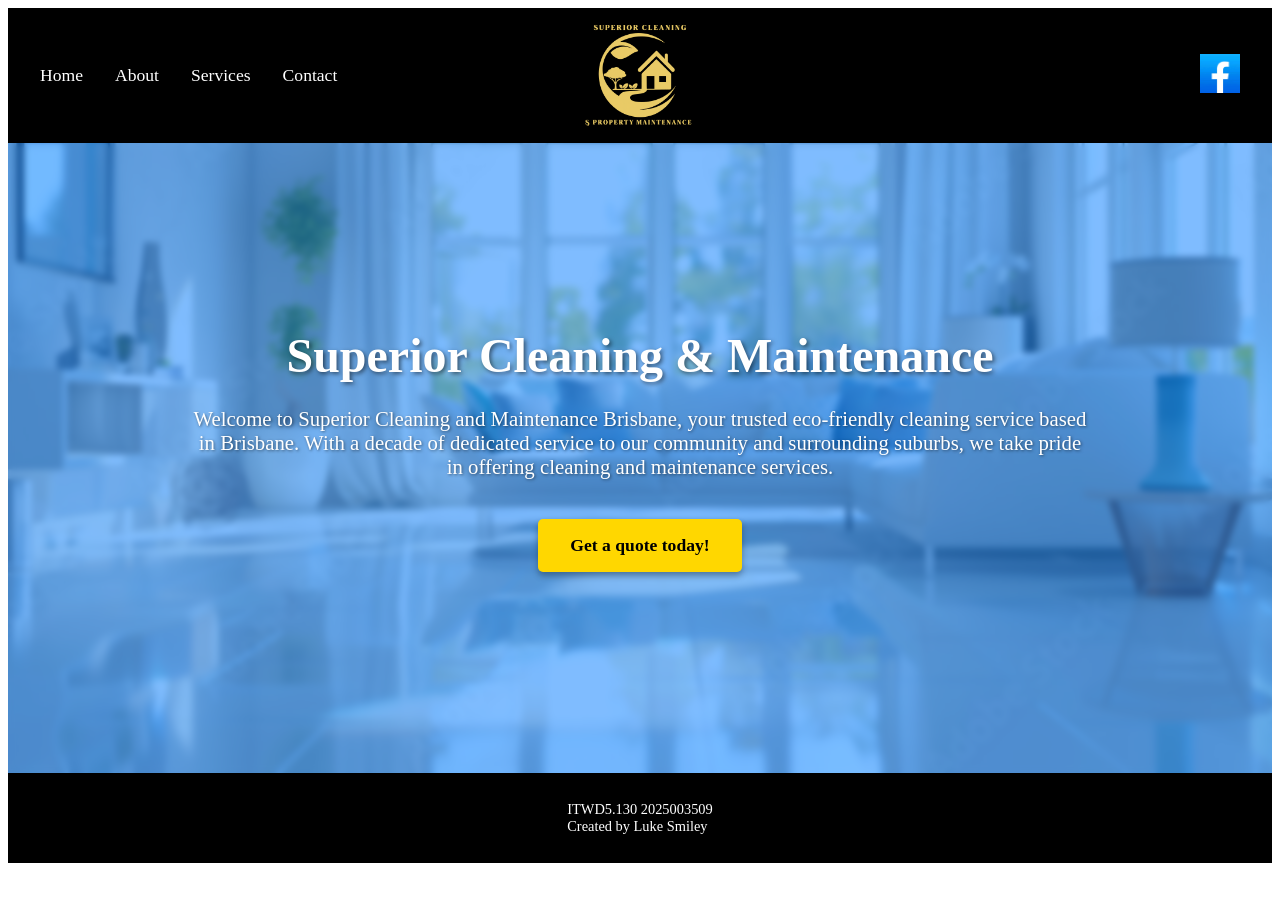
<file: index.html>
<!DOCTYPE html>
<html lang="en">
    <head>
        <meta charset="UTF-8"/>
        <meta name="viewport" content="width=device-width, initial-scale=1.0"/>
        <title>Superior Cleaning and Maintenance</title>
        <link rel="stylesheet" href="TestSUP.css"/>
    </head>

    <body class="Home">
        <header>
            <!--Menu-->
            <div class="MenuIcon" onclick="openSidebar()">&#9776;</div>
            <!--Navigation Bar-->
            <div class="LeftNav">
                <nav>
                    <ul>
                        <li><a href="HomeSUP.html">Home</a></li>
                        <li><a href="AboutSUP.html">About</a></li>
                        <li class="dropdown">
                            <a class="dropButton">Services</a>
                            <div class="dropContent">
                                <a href="CleanSUP.html">Cleaning</a>
                                <a href="MaintainSUP.html">Maintenance</a>
                            </div>
                        </li>
                        <li class="dropdown">
                            <a class="dropButton">Contact</a>
                            <div class="dropContent">
                                <a href="ContactSUP.html">Contact Form</a>
                                <a href="MapSUP.html">Location</a>
                            </div>
                        </li>
                    </ul>    
                </nav>
            </div>

            <div class="CenterNav">
                <div class="Logo">
                    <img src="SUPLOG.png" alt="Superior Cleaning Logo">
                </div>
            </div>

            <div class="RightNav">
                <div class="Icon">
                    <a href="https://www.facebook.com/profile.php?id=100063613988276">
                        <img src="Logo_de_Facebook.png" alt="Facebook link"/>
                    </a>
                </div>
            </div>
        </header>
        <!--Slide Menu-->
        <div id="mySidebar" class="sidebar">
            <ul>
                <li><a href="javascript:void(0)" onclick="closeSidebar()">✖ Close</a></li>
                <li><a href="HomeSUP.html">Home</a></li>
                <li><a href="AboutSUP.html">About</a></li>
                <li><a href="CleanSUP.html">Cleaning</a></li>
                <li><a href="MaintainSUP.html">Maintenance</a></li>
                <li><a href="ContactSUP.html">Contact Form</a></li>
                <li><a href="MapSUP.html">Location</a></li>
            </ul>
        </div>
        <!--Home Content-->
        <main class="HomeHead">
            <div class="HeadContent">
                <h1>Superior Cleaning & Maintenance</h1>
                <p>Welcome to Superior Cleaning and Maintenance Brisbane, your trusted eco-friendly cleaning service based in Brisbane. With a decade of dedicated service to our community and surrounding suburbs, we take pride in offering cleaning and maintenance services.</p>
                <a href="ContactSUP.html" class="QuoteButton">Get a quote today!</a>
            </div>
        </main>

        <footer>
            <p>ITWD5.130 2025003509<br>Created by Luke Smiley</p>
        </footer>

        <script src="TestSUP.js"></script>

    </body>
</html>
</file>
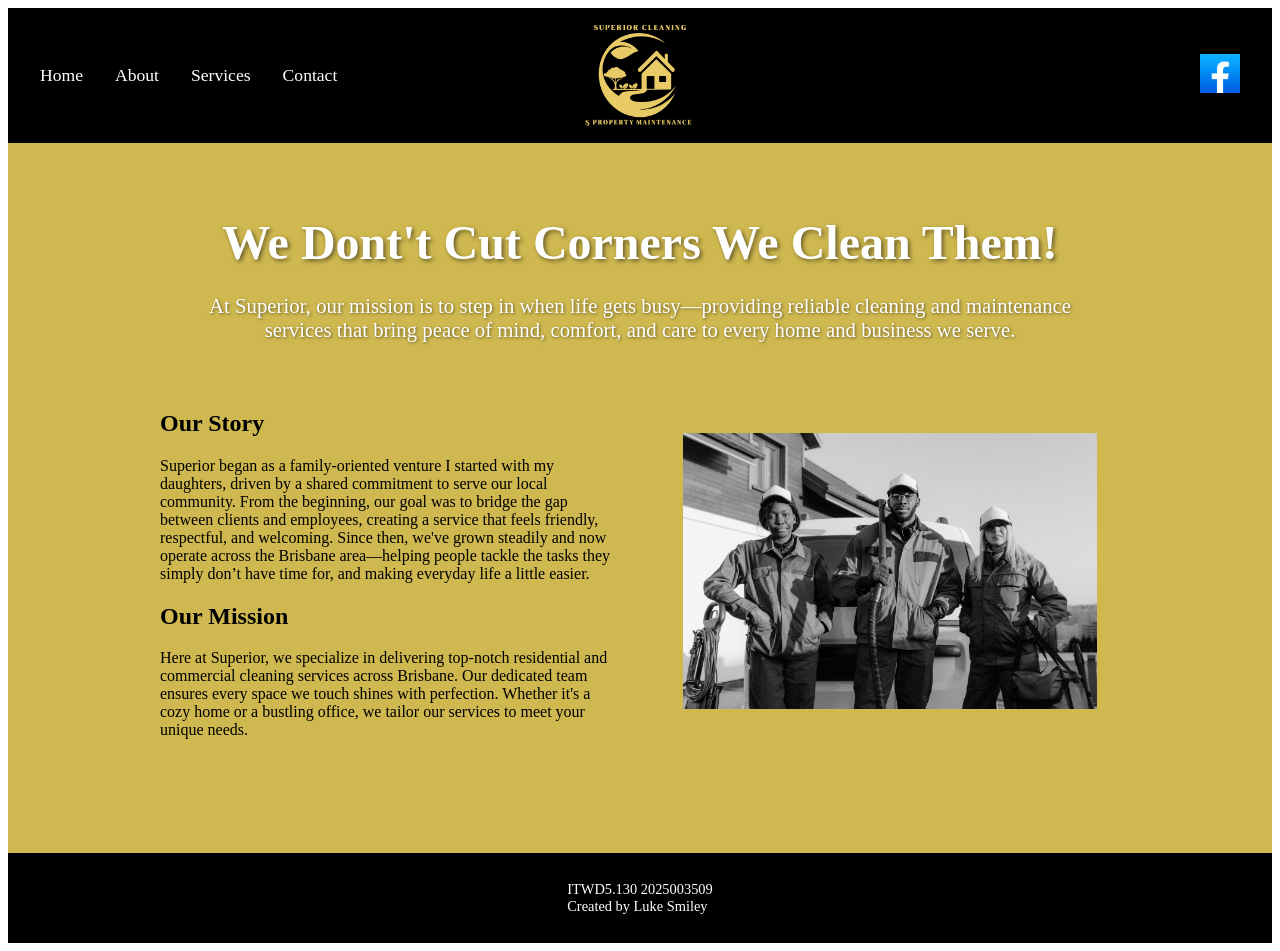
<file: AboutSUP.html>
<!DOCTYPE html>
<html lang="en">
    <head>
        <meta charset="UTF-8"/>
        <meta name="viewport" content="width=device-width, initial-scale=1.0"/>
        <title>Superior Cleaning and Maintenance</title>
        <link rel="stylesheet" href="TestSUP.css"/>
    </head>

    <body class="About">
        <header>
            <!--Menu-->
            <div class="MenuIcon" onclick="openSidebar()">&#9776;</div>
            <!--Navigation Bar-->
            <div class="LeftNav">
                <nav>
                    <ul>
                        <li><a href="HomeSUP.html">Home</a></li>
                        <li><a href="AboutSUP.html">About</a></li>
                        <li class="dropdown">
                            <a class="dropButton">Services</a>
                            <div class="dropContent">
                                <a href="CleanSUP.html">Cleaning</a>
                                <a href="MaintainSUP.html">Maintenance</a>
                            </div>
                        </li>
                        <li class="dropdown">
                            <a class="dropButton">Contact</a>
                            <div class="dropContent">
                                <a href="ContactSUP.html">Contact Form</a>
                                <a href="MapSUP.html">Location</a>
                            </div>
                        </li>
                    </ul>    
                </nav>
            </div>

            <div class="CenterNav">
                <div class="Logo">
                    <img src="SUPLOG.png" alt="Superior Cleaning Logo">
                </div>
            </div>

            <div class="RightNav">
                <div class="Icon">
                    <a href="https://www.facebook.com/profile.php?id=100063613988276">
                        <img src="Logo_de_Facebook.png" alt="Facebook link"/>
                    </a>
                </div>
            </div>
        </header>
        <!--Slide Menu-->
        <div id="mySidebar" class="sidebar">
            <ul>
                <li><a href="javascript:void(0)" onclick="closeSidebar()">✖ Close</a></li>
                <li><a href="HomeSUP.html">Home</a></li>
                <li><a href="AboutSUP.html">About</a></li>
                <li><a href="CleanSUP.html">Cleaning</a></li>
                <li><a href="MaintainSUP.html">Maintenance</a></li>
                <li><a href="ContactSUP.html">Contact Form</a></li>
                <li><a href="MapSUP.html">Location</a></li>
            </ul>
        </div>

    <main>
        <!--About Content-->
        <section class="HeadContent">
            <h1>We Dont't Cut Corners We Clean Them!</h1>
            <p>At Superior, our mission is to step in when life gets busy—providing reliable cleaning and maintenance services that bring peace of mind, comfort, and care to every home and business we serve.</p>
        </section>
      
        <div class="AboutContent">
            <div class="AboutStatement">
                <h2>Our Story</h2>
                <p>Superior began as a family-oriented venture I started with my daughters, driven by a shared commitment to serve our local community. From the beginning, our goal was to bridge the gap between clients and employees, creating a service that feels friendly, respectful, and welcoming. Since then, we've grown steadily and now operate across the Brisbane area—helping people tackle the tasks they simply don’t have time for, and making everyday life a little easier.</p>
                <h2>Our Mission</h2>
                <p>Here at Superior, we specialize in delivering top-notch residential and commercial cleaning services across Brisbane. Our dedicated team ensures every space we touch shines with perfection. Whether it's a cozy home or a bustling office, we tailor our services to meet your unique needs.  </p>
            </div>
        
            <div class="AboutImage">
                 <img src="SUPAboutIMG.jpg" alt="Business graphic"/>
            </div>
        </div>
    </main>

    <footer>
        <p>ITWD5.130 2025003509<br>Created by Luke Smiley</p>
    </footer>

    <script src="TestSUP.js"></script>

    </body>
</html>
</file>
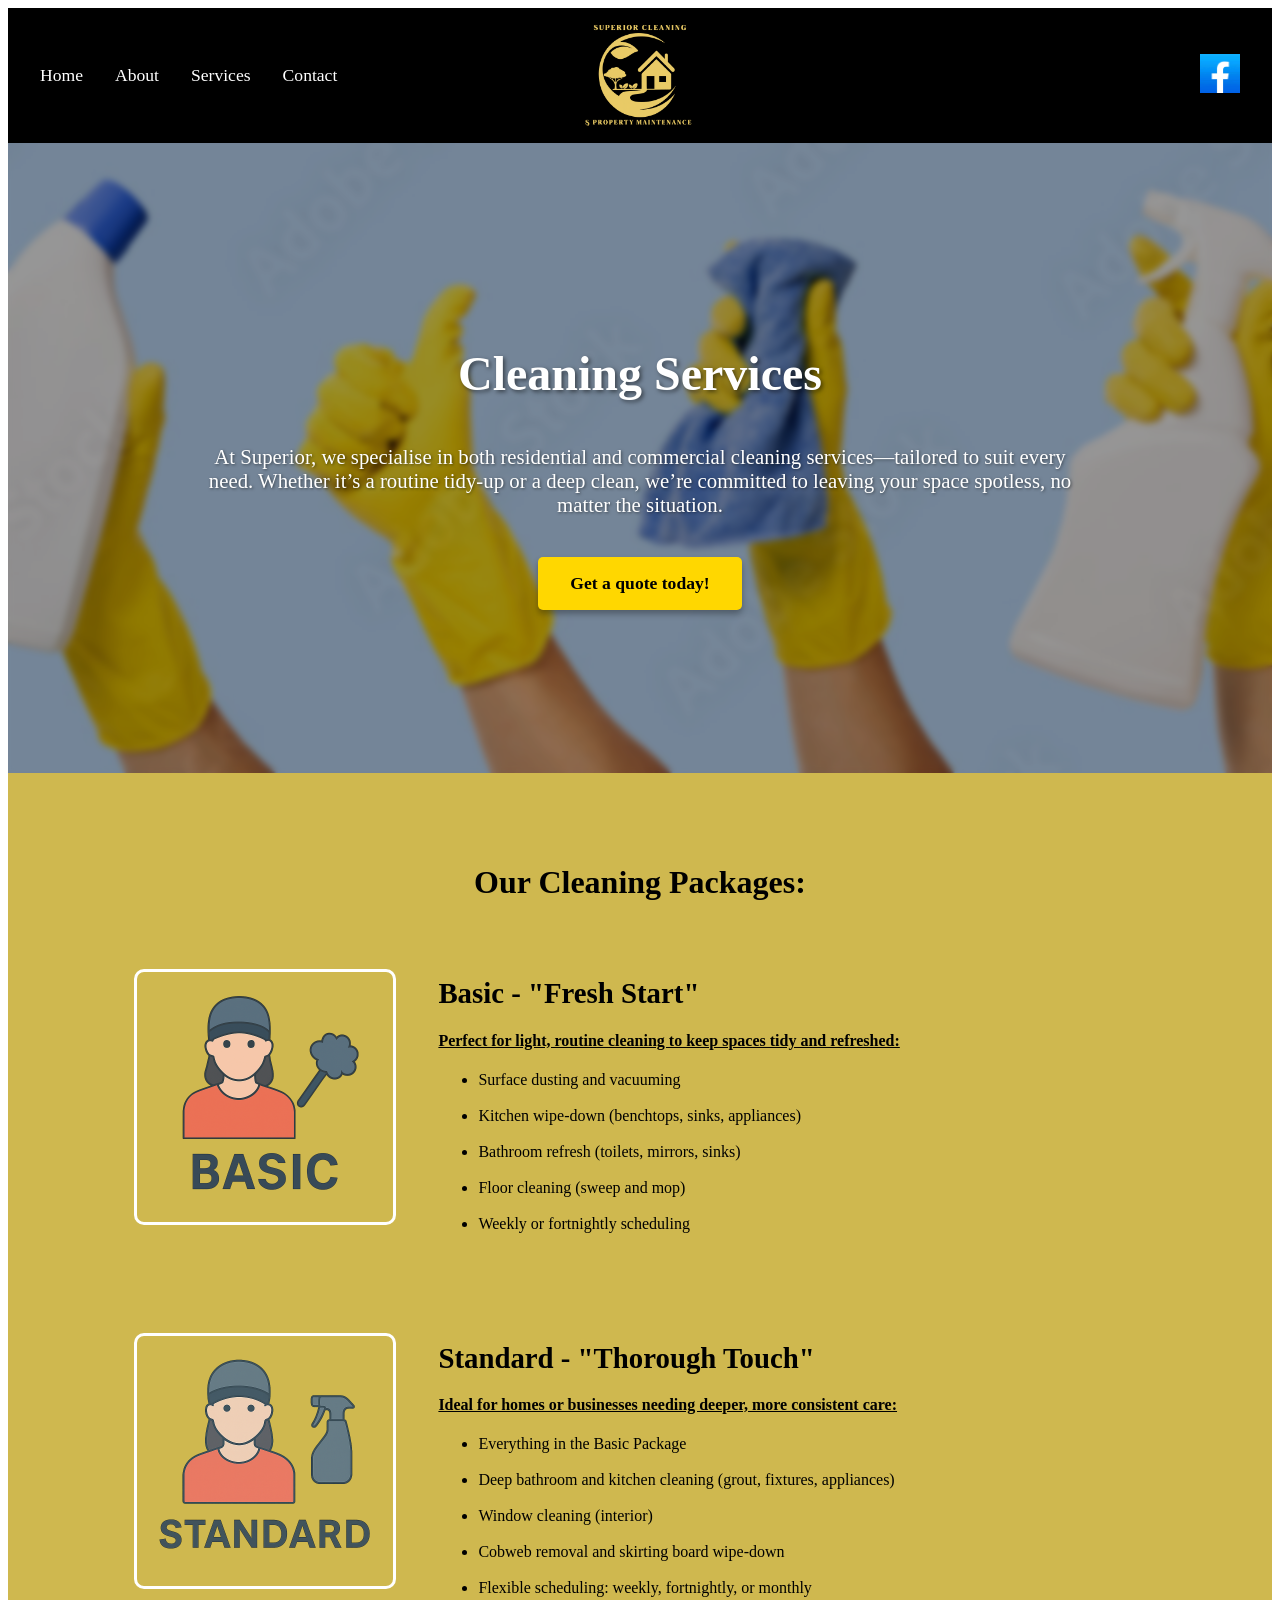
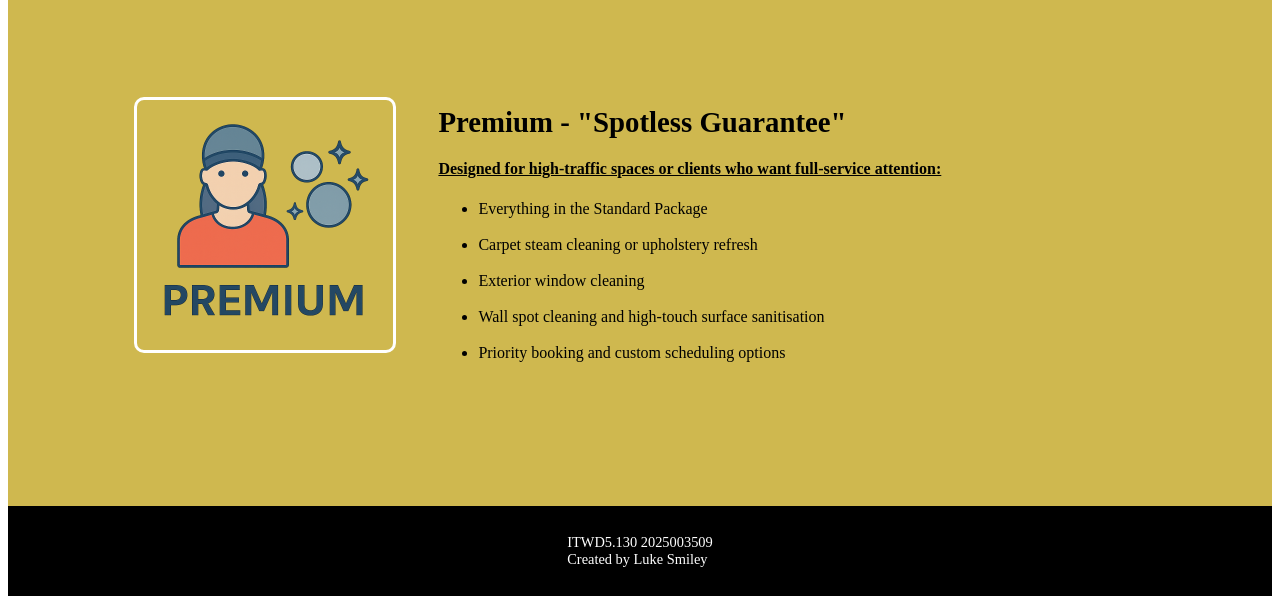
<file: CleanSUP.html>
<!DOCTYPE html>
<html lang="en">
    <head>
        <meta charset="UTF-8"/>
        <meta name="viewport" content="width=device-width, initial-scale=1.0"/>
        <title>Superior Cleaning and Maintenance</title>
        <link rel="stylesheet" href="TestSUP.css"/>
    </head>

    <body class="Clean">
        <header>
            <!--Menu-->
            <div class="MenuIcon" onclick="openSidebar()">&#9776;</div>
            <!--Navigation Bar-->
            <div class="LeftNav">
                <nav>
                    <ul>
                        <li><a href="HomeSUP.html">Home</a></li>
                        <li><a href="AboutSUP.html">About</a></li>
                        <li class="dropdown">
                            <a class="dropButton">Services</a>
                            <div class="dropContent">
                                <a href="CleanSUP.html">Cleaning</a>
                                <a href="MaintainSUP.html">Maintenance</a>
                            </div>
                        </li>
                        <li class="dropdown">
                            <a class="dropButton">Contact</a>
                            <div class="dropContent">
                                <a href="ContactSUP.html">Contact Form</a>
                                <a href="MapSUP.html">Location</a>
                            </div>
                        </li>
                    </ul>    
                </nav>
            </div>

            <div class="CenterNav">
                <div class="Logo">
                    <img src="SUPLOG.png" alt="Superior Cleaning Logo">
                </div>
            </div>

            <div class="RightNav">
                <div class="Icon">
                    <a href="https://www.facebook.com/profile.php?id=100063613988276">
                        <img src="Logo_de_Facebook.png" alt="Facebook link"/>
                    </a>
                </div>
            </div>
        </header>
        <!--Slide Menu-->
        <div id="mySidebar" class="sidebar">
            <ul>
                <li><a href="javascript:void(0)" onclick="closeSidebar()">✖ Close</a></li>
                <li><a href="HomeSUP.html">Home</a></li>
                <li><a href="AboutSUP.html">About</a></li>
                <li><a href="CleanSUP.html">Cleaning</a></li>
                <li><a href="MaintainSUP.html">Maintenance</a></li>
                <li><a href="ContactSUP.html">Contact Form</a></li>
                <li><a href="MapSUP.html">Location</a></li>
            </ul>
        </div>

    <main>
      <!--Head Content-->
      <section class="HeadContent ServicesHead">
        <h1>Cleaning Services</h1>
        <p>At Superior, we specialise in both residential and commercial cleaning services—tailored to suit every need. Whether it’s a routine tidy-up or a deep clean, we’re committed to leaving your space spotless, no matter the situation.</p>
        <a href="ContactSUP.html" class="QuoteButton">Get a quote today!</a>  
      </section>

      <!--Package Content-->
      <section class="PackageAll">
        <h2>Our Cleaning Packages:</h2>
        
        <!--Basic-->
        <div class="PackageContent">
          <div class="PackageImage">
            <img src="BasicClean.png" alt="Basic Cleaning Package" />
          </div>
          <div class="PackageStatement">
            <h3>Basic - "Fresh Start"</h3>
            <h4><u>Perfect for light, routine cleaning to keep spaces tidy and refreshed:</u></h4>
                <ul>
                    <li>Surface dusting and vacuuming</li><br>
                    <li>Kitchen wipe-down (benchtops, sinks, appliances)</li><br>
                    <li>Bathroom refresh (toilets, mirrors, sinks)</li><br>
                    <li>Floor cleaning (sweep and mop)</li><br>
                    <li>Weekly or fortnightly scheduling</li>
               </ul>
          </div>
        </div>
        
        <!--Standard-->
        <div class="PackageContent">
          <div class="PackageImage">
            <img src="StandardClean.png" alt="Standard Cleaning Package" />
          </div>
          <div class="PackageStatement">
            <h3>Standard - "Thorough Touch"</h3>
            <h4><u>Ideal for homes or businesses needing deeper, more consistent care:</u></h4>
                <ul>
                    <li>Everything in the Basic Package</li><br>
                    <li>Deep bathroom and kitchen cleaning (grout, fixtures, appliances)</li><br>
                    <li>Window cleaning (interior)</li><br>
                    <li>Cobweb removal and skirting board wipe-down</li><br>
                    <li>Flexible scheduling: weekly, fortnightly, or monthly</li>
               </ul>
          </div>
        </div>
        
        <!--Premium-->
        <div class="PackageContent">
          <div class="PackageImage">
            <img src="PremClean.png" alt="Premium Cleaning Package" />
          </div>
          <div class="PackageStatement">
            <h3>Premium - "Spotless Guarantee"</h3>
            <h4><u>Designed for high-traffic spaces or clients who want full-service attention:</u></h4>
                <ul>
                    <li>Everything in the Standard Package</li><br>
                    <li>Carpet steam cleaning or upholstery refresh</li><br>
                    <li>Exterior window cleaning</li><br>
                    <li>Wall spot cleaning and high-touch surface sanitisation</li><br>
                    <li>Priority booking and custom scheduling options</li>
               </ul>
          </div>
        </div>
      </section>
    </main>

    <footer>
      <p>ITWD5.130 2025003509<br>Created by Luke Smiley</p>
    </footer>

    <script src="TestSUP.js"></script>

  </body>
</html>
</file>
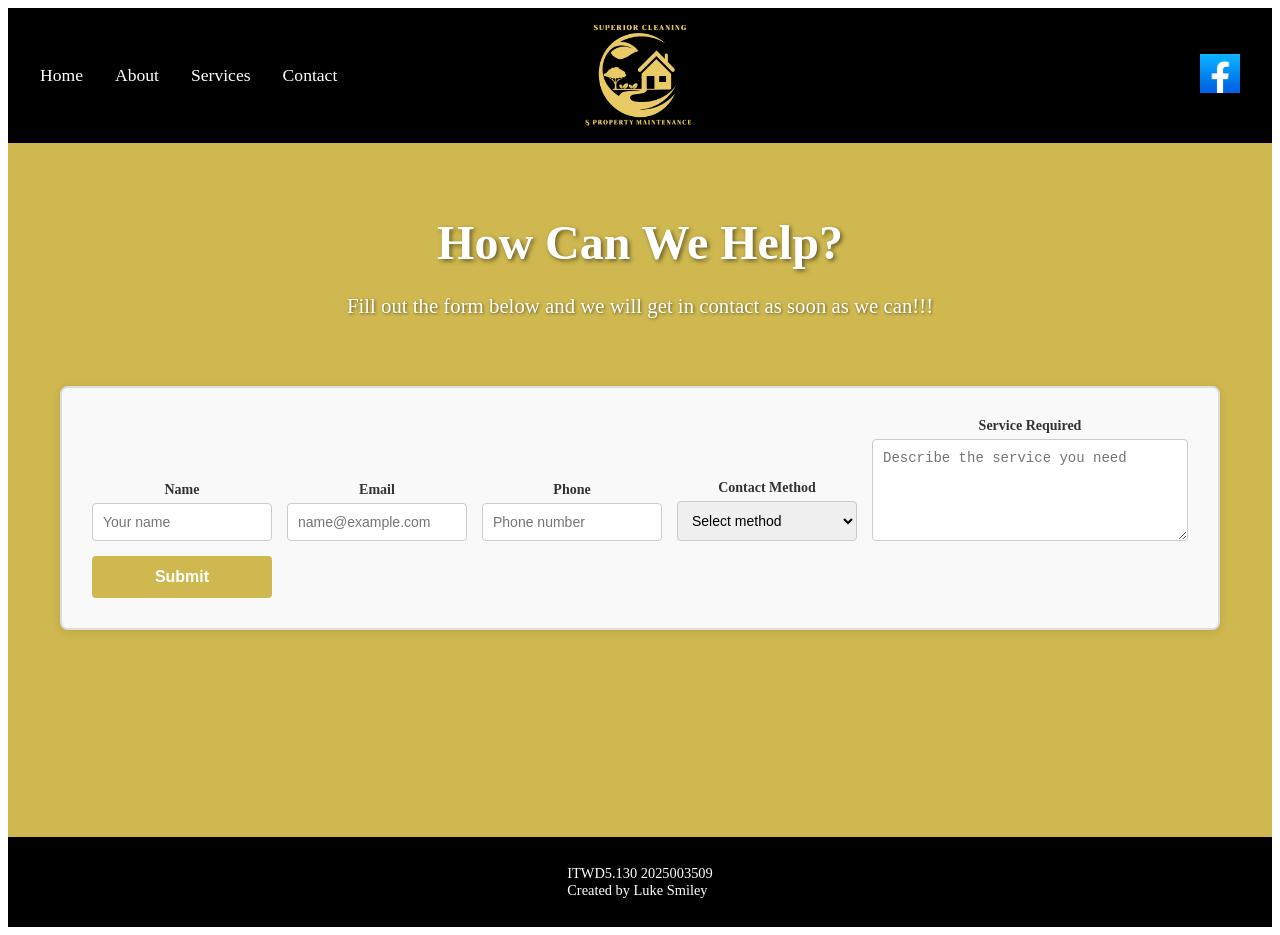
<file: ContactSUP.html>
<!DOCTYPE html>
<html lang="en">
    <head>
        <meta charset="UTF-8"/>
        <meta name="viewport" content="width=device-width, initial-scale=1.0"/>
        <title>Superior Cleaning and Maintenance</title>
        <link rel="stylesheet" href="TestSUP.css"/>
    </head>

    <body class="Contact">
        <header>
            <!--Menu-->
            <div class="MenuIcon" onclick="openSidebar()">&#9776;</div>
            <!--Navigation Bar-->
            <div class="LeftNav">
                <nav>
                    <ul>
                        <li><a href="HomeSUP.html">Home</a></li>
                        <li><a href="AboutSUP.html">About</a></li>
                        <li class="dropdown">
                            <a class="dropButton">Services</a>
                            <div class="dropContent">
                                <a href="CleanSUP.html">Cleaning</a>
                                <a href="MaintainSUP.html">Maintenance</a>
                            </div>
                        </li>
                        <li class="dropdown">
                            <a class="dropButton">Contact</a>
                            <div class="dropContent">
                                <a href="ContactSUP.html">Contact Form</a>
                                <a href="MapSUP.html">Location</a>
                            </div>
                        </li>
                    </ul>    
                </nav>
            </div>

            <div class="CenterNav">
                <div class="Logo">
                    <img src="SUPLOG.png" alt="Superior Cleaning Logo">
                </div>
            </div>

            <div class="RightNav">
                <div class="Icon">
                    <a href="https://www.facebook.com/profile.php?id=100063613988276">
                        <img src="Logo_de_Facebook.png" alt="Facebook link"/>
                    </a>
                </div>
            </div>
        </header>
        <!--Slide Menu-->
        <div id="mySidebar" class="sidebar">
            <ul>
                <li><a href="javascript:void(0)" onclick="closeSidebar()">✖ Close</a></li>
                <li><a href="HomeSUP.html">Home</a></li>
                <li><a href="AboutSUP.html">About</a></li>
                <li><a href="CleanSUP.html">Cleaning</a></li>
                <li><a href="MaintainSUP.html">Maintenance</a></li>
                <li><a href="ContactSUP.html">Contact Form</a></li>
                <li><a href="MapSUP.html">Location</a></li>
            </ul>
        </div>

    <main>
        <!--Head Statements-->
        <section class="HeadContent ContactHead">
            <h1>How Can We Help?</h1>
            <p>Fill out the form below and we will get in contact as soon as we can!!!</p>
        </section>

        <!--Contact Form-->
        <section class="FormSection">
            <form class="Form" id="contactForm" onsubmit="return submitForm()">
                <div class="FormCont">
                    <div class="FormGroup">
                        <label for="name">Name</label>
                        <input type="text" id="name" name="name" placeholder="Your name" required />
                    </div>
            
                    <div class="FormGroup">
                        <label for="email">Email</label>
                        <input type="email" id="email" name="email" placeholder="name@example.com" required />
                    </div>
            
                    <div class="FormGroup">
                        <label for="phone">Phone</label>
                        <input type="tel" id="phone" name="phone" placeholder="Phone number" />
                    </div>
            
                    <div class="FormGroup">
                        <label for="ContactMethod">Contact Method</label>
                        <select id="ContactMethod" name="ContactMethod">
                            <option value="">Select method</option>
                            <option value="email">Email</option>
                            <option value="phone">Phone</option>
                        </select>
                    </div>
            
                    <div class="FormGroup" style="flex: 2; min-width: 300px;">
                        <label for="Service">Service Required</label>
                        <textarea id="Service" name="Service" placeholder="Describe the service you need" required></textarea>
                    </div>
            
                    <div class="FormGroup" style="flex: 0;">
                        <button type="submit" class="SubmitButton">Submit</button>
                    </div>
                </div>
            </form>
        </section>
    </main>

    <footer>
        <p>ITWD5.130 2025003509<br>Created by Luke Smiley</p>
    </footer>

    <script src="TestSUP.js"></script>

  </body>
</html>
</file>
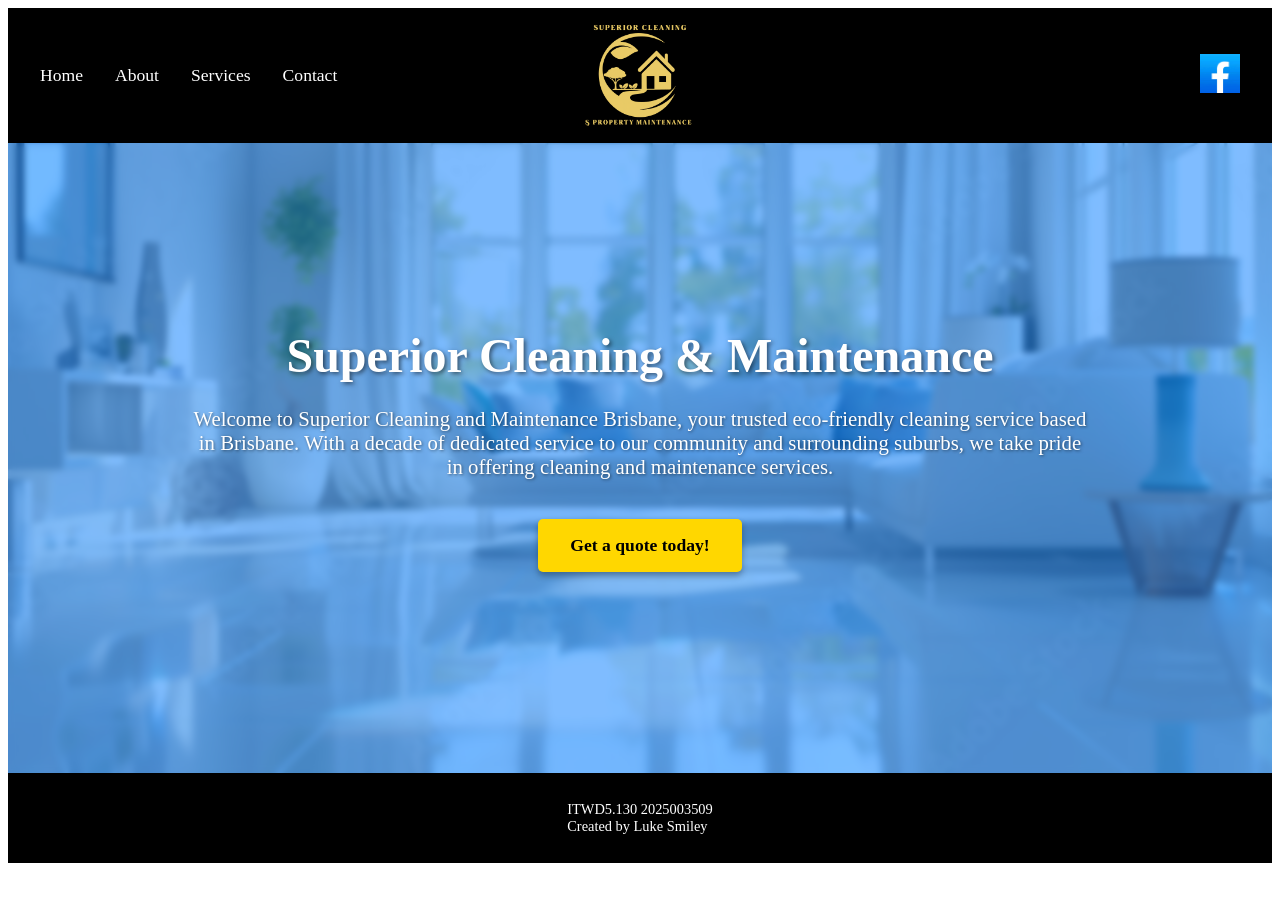
<file: HomeSUP.html>
<!DOCTYPE html>
<html lang="en">
    <head>
        <meta charset="UTF-8"/>
        <meta name="viewport" content="width=device-width, initial-scale=1.0"/>
        <title>Superior Cleaning and Maintenance</title>
        <link rel="stylesheet" href="TestSUP.css"/>
    </head>

    <body class="Home">
        <header>
            <!--Menu-->
            <div class="MenuIcon" onclick="openSidebar()">&#9776;</div>
            <!--Navigation Bar-->
            <div class="LeftNav">
                <nav>
                    <ul>
                        <li><a href="HomeSUP.html">Home</a></li>
                        <li><a href="AboutSUP.html">About</a></li>
                        <li class="dropdown">
                            <a class="dropButton">Services</a>
                            <div class="dropContent">
                                <a href="CleanSUP.html">Cleaning</a>
                                <a href="MaintainSUP.html">Maintenance</a>
                            </div>
                        </li>
                        <li class="dropdown">
                            <a class="dropButton">Contact</a>
                            <div class="dropContent">
                                <a href="ContactSUP.html">Contact Form</a>
                                <a href="MapSUP.html">Location</a>
                            </div>
                        </li>
                    </ul>    
                </nav>
            </div>

            <div class="CenterNav">
                <div class="Logo">
                    <img src="SUPLOG.png" alt="Superior Cleaning Logo">
                </div>
            </div>

            <div class="RightNav">
                <div class="Icon">
                    <a href="https://www.facebook.com/profile.php?id=100063613988276">
                        <img src="Logo_de_Facebook.png" alt="Facebook link"/>
                    </a>
                </div>
            </div>
        </header>
        <!--Slide Menu-->
        <div id="mySidebar" class="sidebar">
            <ul>
                <li><a href="javascript:void(0)" onclick="closeSidebar()">✖ Close</a></li>
                <li><a href="HomeSUP.html">Home</a></li>
                <li><a href="AboutSUP.html">About</a></li>
                <li><a href="CleanSUP.html">Cleaning</a></li>
                <li><a href="MaintainSUP.html">Maintenance</a></li>
                <li><a href="ContactSUP.html">Contact Form</a></li>
                <li><a href="MapSUP.html">Location</a></li>
            </ul>
        </div>
        <!--Home Content-->
        <main class="HomeHead">
            <div class="HeadContent">
                <h1>Superior Cleaning & Maintenance</h1>
                <p>Welcome to Superior Cleaning and Maintenance Brisbane, your trusted eco-friendly cleaning service based in Brisbane. With a decade of dedicated service to our community and surrounding suburbs, we take pride in offering cleaning and maintenance services.</p>
                <a href="ContactSUP.html" class="QuoteButton">Get a quote today!</a>
            </div>
        </main>

        <footer>
            <p>ITWD5.130 2025003509<br>Created by Luke Smiley</p>
        </footer>

        <script src="TestSUP.js"></script>

    </body>
</html>
</file>
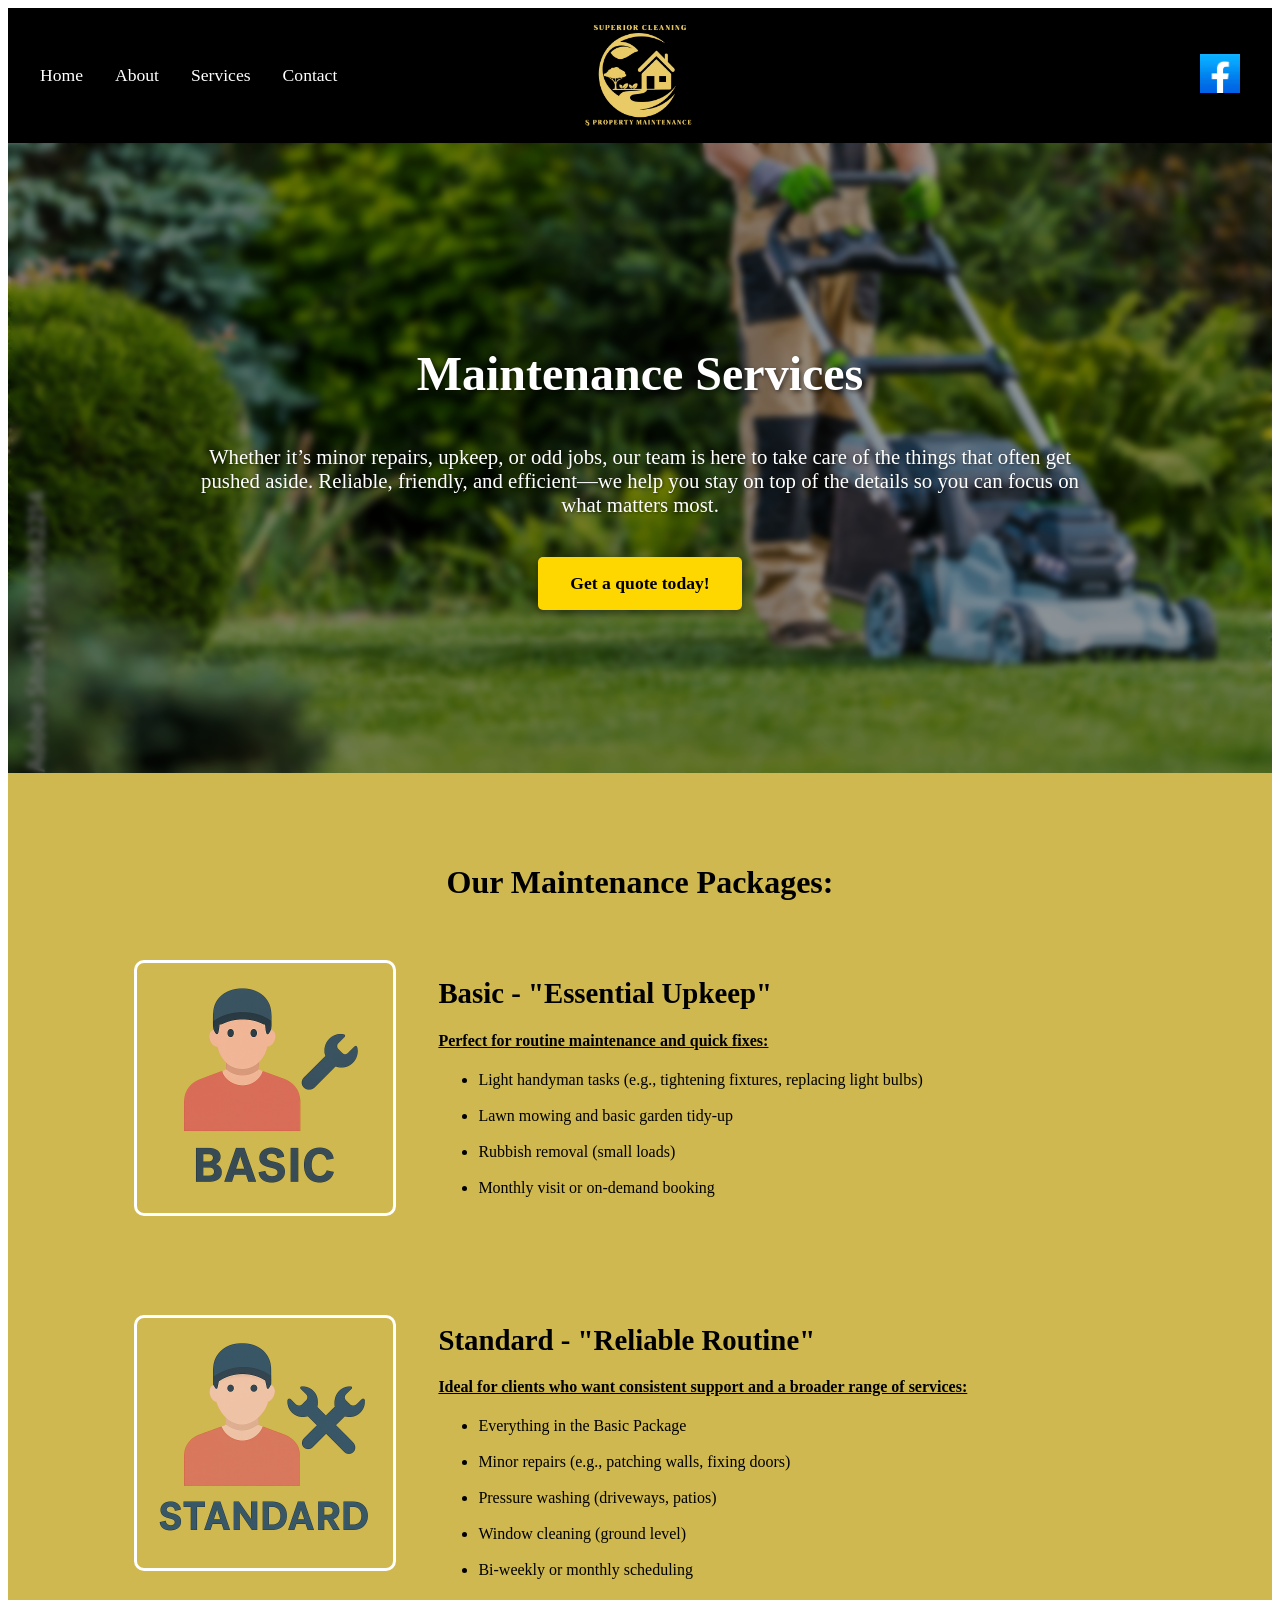
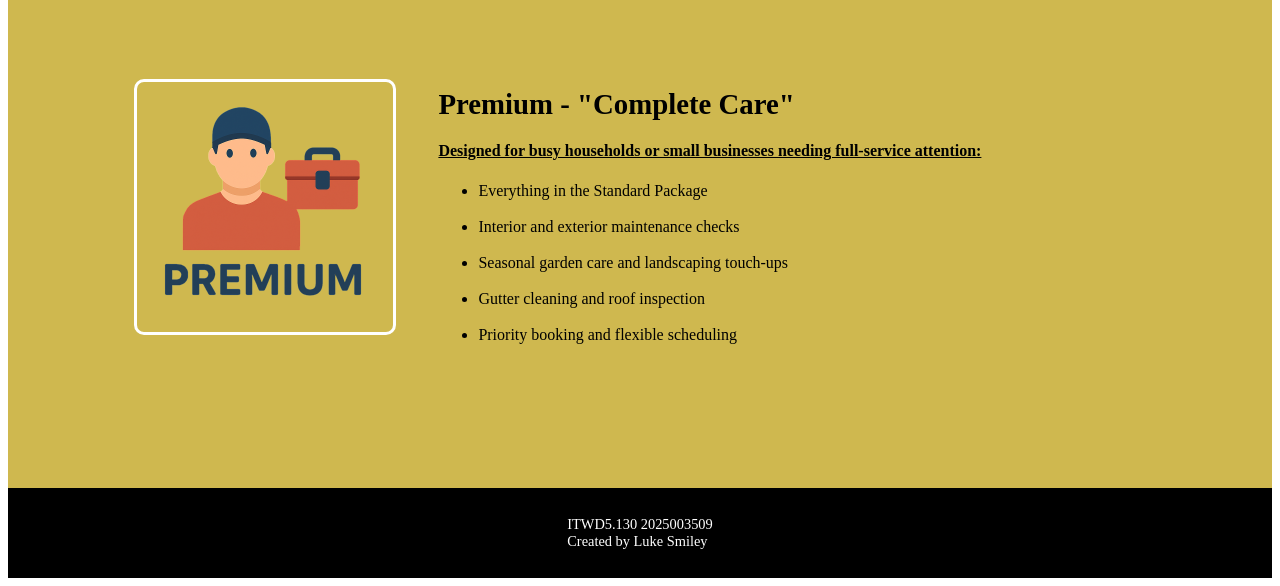
<file: MaintainSUP.html>
<!DOCTYPE html>
<html lang="en">
    <head>
        <meta charset="UTF-8"/>
        <meta name="viewport" content="width=device-width, initial-scale=1.0"/>
        <title>Superior Cleaning and Maintenance</title>
        <link rel="stylesheet" href="TestSUP.css"/>
    </head>

    <body class="Maintenance">
        <header>
            <!--Menu-->
            <div class="MenuIcon" onclick="openSidebar()">&#9776;</div>
            <!--Navigation Bar-->
            <div class="LeftNav">
                <nav>
                    <ul>
                        <li><a href="HomeSUP.html">Home</a></li>
                        <li><a href="AboutSUP.html">About</a></li>
                        <li class="dropdown">
                            <a class="dropButton">Services</a>
                            <div class="dropContent">
                                <a href="CleanSUP.html">Cleaning</a>
                                <a href="MaintainSUP.html">Maintenance</a>
                            </div>
                        </li>
                        <li class="dropdown">
                            <a class="dropButton">Contact</a>
                            <div class="dropContent">
                                <a href="ContactSUP.html">Contact Form</a>
                                <a href="MapSUP.html">Location</a>
                            </div>
                        </li>
                    </ul>    
                </nav>
            </div>

            <div class="CenterNav">
                <div class="Logo">
                    <img src="SUPLOG.png" alt="Superior Cleaning Logo">
                </div>
            </div>

            <div class="RightNav">
                <div class="Icon">
                    <a href="https://www.facebook.com/profile.php?id=100063613988276">
                        <img src="Logo_de_Facebook.png" alt="Facebook link"/>
                    </a>
                </div>
            </div>
        </header>
        <!--Slide Menu-->
        <div id="mySidebar" class="sidebar">
            <ul>
                <li><a href="javascript:void(0)" onclick="closeSidebar()">✖ Close</a></li>
                <li><a href="HomeSUP.html">Home</a></li>
                <li><a href="AboutSUP.html">About</a></li>
                <li><a href="CleanSUP.html">Cleaning</a></li>
                <li><a href="MaintainSUP.html">Maintenance</a></li>
                <li><a href="ContactSUP.html">Contact Form</a></li>
                <li><a href="MapSUP.html">Location</a></li>
            </ul>
        </div>

    <main>
      <!--Head Content-->
      <section class="HeadContent ServicesHead">
        <h1>Maintenance Services</h1>
        <p>Whether it’s minor repairs, upkeep, or odd jobs, our team is here to take care of the things that often get pushed aside. Reliable, friendly, and efficient—we help you stay on top of the details so you can focus on what matters most.</p>
        <a href="ContactSUP.html" class="QuoteButton">Get a quote today!</a>
      </section>

      <!--Package Content-->
      <section class="PackageAll">
        <h2>Our Maintenance Packages:</h2>
        
        <!--Basic-->
        <div class="PackageContent">
          <div class="PackageImage">
            <img src="BasicMain.png" alt="Basic Maintenance Package" />
          </div>
          <div class="PackageStatement">
            <h3>Basic - "Essential Upkeep"</h3>
            <h4><u>Perfect for routine maintenance and quick fixes:</u></h4>
                <ul>
                    <li>Light handyman tasks (e.g., tightening fixtures, replacing light bulbs)</li><br>
                    <li>Lawn mowing and basic garden tidy-up</li><br>
                    <li>Rubbish removal (small loads)</li><br>
                    <li>Monthly visit or on-demand booking</li><br>
               </ul>
          </div>
        </div>
        
        <!--Standard-->
        <div class="PackageContent">
          <div class="PackageImage">
            <img src="StandMain.png" alt="Standard Maintenance Package" />
          </div>
          <div class="PackageStatement">
            <h3>Standard - "Reliable Routine"</h3>
            <h4><u>Ideal for clients who want consistent support and a broader range of services:</u></h4>
                <ul>
                    <li>Everything in the Basic Package</li><br>
                    <li>Minor repairs (e.g., patching walls, fixing doors)</li><br>
                    <li>Pressure washing (driveways, patios)</li><br>
                    <li>Window cleaning (ground level)</li><br>
                    <li>Bi-weekly or monthly scheduling</li>
               </ul>
          </div>
        </div>
        
        <!--Premium-->
        <div class="PackageContent">
          <div class="PackageImage">
            <img src="PremMain.png" alt="Premium Maintenance Package" />
          </div>
          <div class="PackageStatement">
            <h3>Premium - "Complete Care"</h3>
            <h4><u>Designed for busy households or small businesses needing full-service attention:</u></h4>
                <ul>
                    <li>Everything in the Standard Package</li><br>
                    <li>Interior and exterior maintenance checks</li><br>
                    <li>Seasonal garden care and landscaping touch-ups</li><br>
                    <li>Gutter cleaning and roof inspection</li><br>
                    <li>Priority booking and flexible scheduling</li>
               </ul>
          </div>
        </div>
      </section>
    </main>

    <footer>
      <p>ITWD5.130 2025003509<br>Created by Luke Smiley</p>
    </footer>

    <script src="TestSUP.js"></script>

  </body>
</html>
</file>
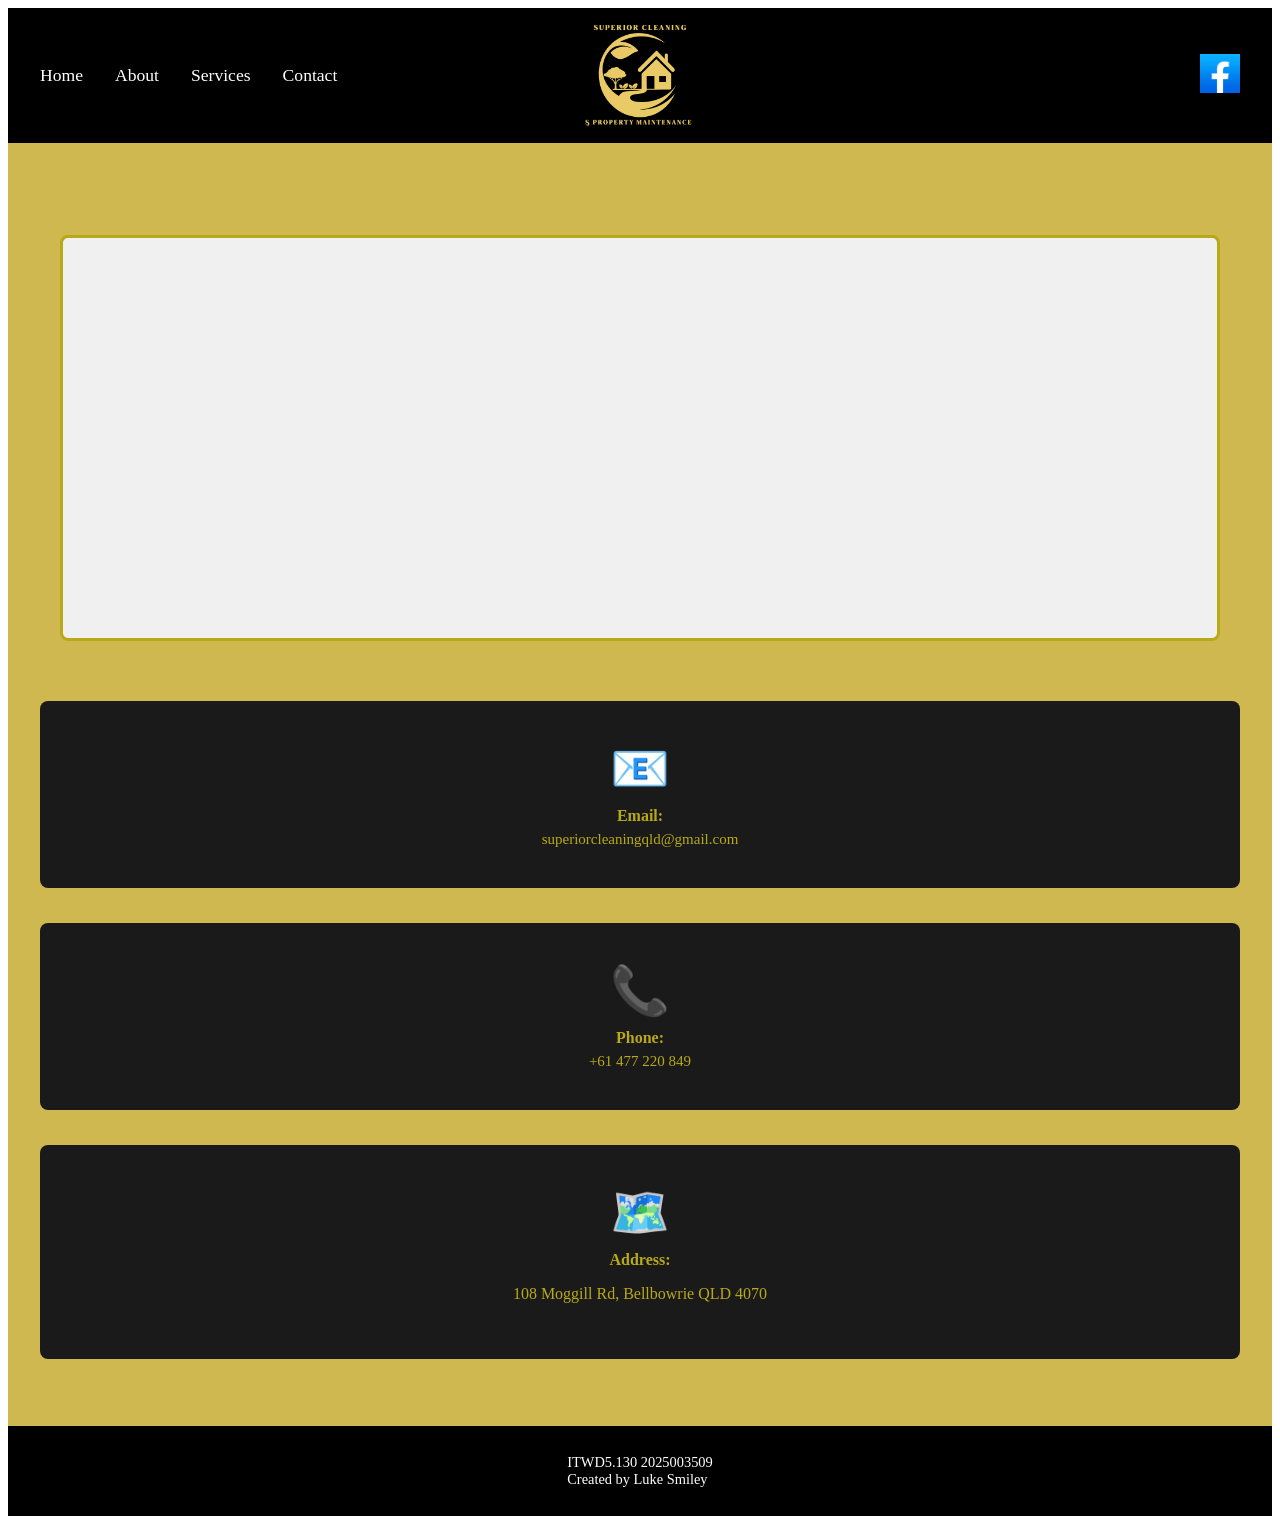
<file: MapSUP.html>
<!DOCTYPE html>
<html lang="en">
    <head>
        <meta charset="UTF-8"/>
        <meta name="viewport" content="width=device-width, initial-scale=1.0"/>
        <title>Superior Cleaning and Maintenance</title>
        <link rel="stylesheet" href="TestSUP.css"/>
    </head>

    <body class="Map">
        <header>
            <!--Menu-->
            <div class="MenuIcon" onclick="openSidebar()">&#9776;</div>
            <!--Navigation Bar-->
            <div class="LeftNav">
                <nav>
                    <ul>
                        <li><a href="HomeSUP.html">Home</a></li>
                        <li><a href="AboutSUP.html">About</a></li>
                        <li class="dropdown">
                            <a class="dropButton">Services</a>
                            <div class="dropContent">
                                <a href="CleanSUP.html">Cleaning</a>
                                <a href="MaintainSUP.html">Maintenance</a>
                            </div>
                        </li>
                        <li class="dropdown">
                            <a class="dropButton">Contact</a>
                            <div class="dropContent">
                                <a href="ContactSUP.html">Contact Form</a>
                                <a href="MapSUP.html">Location</a>
                            </div>
                        </li>
                    </ul>    
                </nav>
            </div>

            <div class="CenterNav">
                <div class="Logo">
                    <img src="SUPLOG.png" alt="Superior Cleaning Logo">
                </div>
            </div>

            <div class="RightNav">
                <div class="Icon">
                    <a href="https://www.facebook.com/profile.php?id=100063613988276">
                        <img src="Logo_de_Facebook.png" alt="Facebook link"/>
                    </a>
                </div>
            </div>
        </header>
        <!--Slide Menu-->
        <div id="mySidebar" class="sidebar">
            <ul>
                <li><a href="javascript:void(0)" onclick="closeSidebar()">✖ Close</a></li>
                <li><a href="HomeSUP.html">Home</a></li>
                <li><a href="AboutSUP.html">About</a></li>
                <li><a href="CleanSUP.html">Cleaning</a></li>
                <li><a href="MaintainSUP.html">Maintenance</a></li>
                <li><a href="ContactSUP.html">Contact Form</a></li>
                <li><a href="MapSUP.html">Location</a></li>
            </ul>
        </div>

    <main>
         <!--Map and Contact Info-->
        <div class="MapCont">
            <!--Interactive Map-->
            <div class="MapSection">
                <div class="MapWrap">
                <iframe src="https://www.google.com/maps/embed?pb=!1m18!1m12!1m3!1d3540.8823456789!2d152.8794567!3d-27.5531234!2m3!1f0!2f0!3f0!3m2!1i1024!2i768!4f13.1!3m3!1m2!1s0x6b9150b5e5e5e5e5%3A0x5555555555555555!2s108%20Moggill%20Rd%2C%20Bellbowrie%20QLD%204070!5e0!3m2!1sen!2sau!4v1234567890123!5m2!1sen!2sau" allowfullscreen="" loading="lazy" referrerpolicy="no-referrer-when-downgrade">
                </iframe>
                </div>
            </div>
        </div>
        
        <!--Contact Info-->
        <div class="ContactSection">
            <div class="ContactInfo">
                <span class="ContactIcon">📧</span>
                <strong>Email:</strong>
                <a href="mailto:superiorcleaningqld@gmail.com">superiorcleaningqld@gmail.com</a>
            </div>
          
            <div class="ContactInfo">
                <span class="ContactIcon">📞</span>
                <strong>Phone:</strong>
                <a href="tel:+61 477 220 849">+61 477 220 849</a>
            </div>
          
            <div class="ContactInfo">
                <span class="ContactIcon">🗺️</span>
                <strong>Address:</strong>
                <p>108 Moggill Rd, Bellbowrie QLD 4070</p>
            </div>
        </div>
      
    </main>
    
    <footer>
        <p>ITWD5.130 2025003509<br>Created by Luke Smiley</p>
    </footer>

    <script src="TestSUP.js"></script>

  </body>
</html>
</file>
<file: TestSUP.css>
/*Home*/
header {
  height: 15vh;
  background-color: #000000;
  color: white;
  display: flex;
  align-items: center;
  position: relative;
  z-index: 100;
  padding: 0 2rem;
}

.LeftNav {
  flex: 1;
  display: none;
}

.Logo img{
  max-width: 80px;    
  max-height: 80px;
}

.RightNav {
  flex: 1;
  display: flex;
  justify-content: flex-end;
  align-items: center;
}

.Icon {
  display: flex;
}

.RightNav img {
  width: 40px;
}

.MenuIcon {
  font-size: 1.8rem;
  cursor: pointer;
  position: absolute;
  left: 1rem;
  top: 50%;
  transform: translateY(-50%);
  z-index: 150;
  color: #f0f0f0;
  display: block;
}

.sidebar {
  height: 100%;
  width: 0;
  position: fixed;
  top: 0;
  left: 0;
  background-color: #000000;
  overflow-x: hidden;
  transition: 0.3s;
  z-index: 1000;
}

.sidebar a {
  display: block;
  padding: 1rem;
  color: #cfb84f;
  text-decoration: none;
}

.sidebar a:hover {
  background-color: #cfb84f;
}

main {
  min-height: 70vh;
  background-color: #cfb84f;
  color: white;
  text-align: center;
  padding: 2rem;
}

.Home .HomeHead {
  position: relative;
  min-height: 70vh;
  width: 100%;
  max-width: 100%;
  margin: 0;
  padding: 0;
  background-image: url('HomeBG.jpeg');
  background-size: cover;
  background-position: center center;
  background-repeat: no-repeat;
  display: flex;
  flex-direction: column;
  justify-content: center;
  align-items: center;
  overflow: hidden;
}

.Home .HomeHead::before {
  content: '';
  position: absolute;
  top: 0;
  left: 0;
  right: 0;
  bottom: 0;
  background: rgba(0, 123, 255, 0.5);
  backdrop-filter: blur(3px);
  z-index: 1;
}

.Home .HomeHead .HeadContent,
.Home .HomeHead .QuoteButton {
  position: relative;
  z-index: 2;
}

.HeadContent {
  margin-top: 0;
  margin-bottom: 3rem;
}

.HeadContent h1 {
  font-size: 3rem;
  margin-bottom: 1.5rem;
  text-shadow: 2px 2px 4px rgba(0,0,0,0.5);
}

.HeadContent p {
  font-size: 1.3rem;
  margin-bottom: 0;
  max-width: 900px;
  margin-left: auto;
  margin-right: auto;
  text-shadow: 1px 1px 3px rgba(0,0,0,0.5);
}

.QuoteButton {
  padding: 1rem 2rem;
  background-color: #FFD700;
  color: black;
  text-decoration: none;
  font-weight: bold;
  border-radius: 5px;
  display: inline-block;
  transition: transform 0.2s, background-color 0.3s;
  font-size: 1.1rem;
  margin-top: 2.5rem;
  box-shadow: 0 4px 6px rgba(0,0,0,0.3);
}

.QuoteButton:hover {
  transform: scale(1.05);
  background-color: #FFC700;
}

footer {
  height: 10vh;
  background-color: #000000;
  color: white;
  display: flex;
  justify-content: center;
  align-items: center;
  font-size: 0.9rem;
}

/*About*/
.About main {
  padding-bottom: 3rem;
}

.About .HeadContent {
  margin-top: 5px;
}

.AboutContent {
  display: flex;
  flex-direction: column;
  align-items: center;
  margin: 20px 5%;
  gap: 20px;
}

.AboutStatement {
  text-align: center;
  color: #000000;
}

.AboutImage img {
  max-width: 90%;
  max-height: 300px;
}

/*Services*/
.Clean main,
.Maintenance main {
  padding: 0;
  margin: 0;
  overflow-x: hidden;
}

.ServicesHead {
  position: relative;
  min-height: 60vh;
  width: 100%;
  max-width: 100%;
  margin: 0;
  background-size: cover;
  background-position: center center;
  background-repeat: no-repeat;
  display: flex;
  flex-direction: column;
  justify-content: center;
  align-items: center;
  padding: 0;
  overflow: hidden;
}

/*Clean Blurr*/
.Clean .ServicesHead {
  background-image: url('CleanBACK.jpeg');
  background-size: cover;
}

/*Maintenance Blurr*/
.Maintenance .ServicesHead {
  background-image: url('MainBACK.jpeg');
}

.ServicesHead::before {
  content: '';
  position: absolute;
  top: 0;
  left: 0;
  right: 0;
  bottom: 0;
  background: rgba(0, 0, 0, 0.4);
  backdrop-filter: blur(3px);
  z-index: 1;
}

.ServicesHead h1,
.ServicesHead p,
.ServicesHead .QuoteButton {
  position: relative;
  z-index: 2;
}

.PackageAll {
  background-color: #cfb84f;
  padding: 3rem 5%;
  color: rgb(0, 0, 0);
}

.PackageAll h2 {
  text-align: center;
  font-size: 2rem;
  margin-bottom: 3rem;
}

.PackageContent {
  display: flex;
  flex-direction: column;
  align-items: center;
  margin-bottom: 3rem;
  gap: 1.5rem;
}

.PackageImage {
  max-width: 300px;
}

.PackageImage img {
  width: 100%;
  height: 200px;
  object-fit: cover;
  border-radius: 10px;
  border: 3px solid white;
}

.PackageStatement {
  text-align: center;
}

.PackageStatement h3 {
  font-size: 1.8rem;
  margin-bottom: 1rem;
  color: #000000;
}

/*Contact*/
.FormSection {
  max-width: 1200px;
  margin: 40px auto;
  padding: 20px;
}

.Form {
  background: #f9f9f9;
  border: 2px solid #ddd;
  border-radius: 8px;
  padding: 30px;
  box-shadow: 0 2px 10px rgba(0,0,0,0.1);
}

.FormCont {
  display: flex;
  gap: 15px;
  flex-wrap: wrap;
  align-items: flex-end;
}

.FormGroup {
  flex: 1;
  min-width: 180px;
  display: flex;
  flex-direction: column;
}

.FormGroup label {
  margin-bottom: 5px;
  font-weight: 600;
  font-size: 14px;
  color: #333;
}

.FormGroup input,
.FormGroup select,
.FormGroup textarea {
  padding: 10px;
  border: 1px solid #ccc;
  border-radius: 4px;
  font-size: 14px;
}

.FormGroup textarea {
  resize: vertical;
  min-height: 80px;
}

.SubmitButton {
  padding: 12px 30px;
  background: #cfb84f;
  color: white;
  border: none;
  border-radius: 4px;
  cursor: pointer;
  font-size: 16px;
  font-weight: 600;
  transition: background 0.3s;
}

.SubmitButton:hover {
  background: #000000;
}

/*Map*/
.MapCont {
  max-width: 1200px;
  margin: 40px auto;
  padding: 20px;
  display: flex;
  gap: 30px;
}

.MapSection {
  flex: 1;
  min-width: 300px;
}

.MapWrap {
  background: #f0f0f0;
  border: 3px solid #b8a917;
  border-radius: 8px;
  overflow: hidden;
  height: 400px;
}

.MapWrap iframe {
  width: 100%;
  height: 100%;
  border: none;
}

.ContactInfo {
  flex: 1;
  min-width: 280px;
  background: #1a1a1a;
  border-radius: 8px;
  padding: 40px 30px;
  color: #b8a917;
}

.ContactInfo{
  margin-bottom: 35px;
  text-align: center;
}

.ContactIcon {
  font-size: 48px;
  margin-bottom: 10px;
  display: block;
}

.ContactInfo strong {
  display: block;
  font-size: 16px;
  margin-bottom: 5px;
  color: #b8a917;
}

.ContactInfo a {
  color: #b8a917;
  text-decoration: none;
  font-size: 15px;
}

.ContactInfo a:hover {
  text-decoration: underline;
}

/*Responsive*/
@media (max-width: 768px) {
  header {
    justify-content: center;
    padding: 0 1rem;
    height: 12vh;
    min-height: 70px;
  }
  
  .LeftNav {
    display: none;
  }
  
  .CenterNav {
    flex: none;
    text-align: center;
    position: absolute;
    left: 50%;
    transform: translateX(-50%);
  }

  .Logo img {
    height: 8vh;
    max-width: 120px;
    max-height: 60px;
  }
  
  .RightNav {
    position: absolute;
    right: 1rem;
    flex: none;
  }
  
  .MenuIcon {
    position: absolute;
    left: 1rem;
    top: 50%;
    transform: translateY(-50%);
    z-index: 101;
  }

  .HeadContent h1 {
    font-size: 2rem;
  }

  .HeadContent p {
    font-size: 1rem;
    padding: 0 1rem;
  }

  .QuoteButton {
    font-size: 1rem;
    padding: 0.85rem 1.75rem;
  }
  
  .FormCont {
    flex-direction: column;
  }
  
  .FormGroup {
    width: 100%;
  }
}

/*Desktop*/
@media (min-width: 769px) {
  header {
    justify-content: space-between;
  }

  .LeftNav {
    display: flex;
    align-items: flex-end;
  }

  .LeftNav ul {
    list-style: none;
    display: flex;
    gap: 2rem;
    margin: 0;
    padding: 0;
  }

  .LeftNav a {
    color: white;
    text-decoration: none;
    font-size: 1.1rem;
    font-weight: 500;
    transition: color 0.3s;
  }

  .LeftNav a:hover {
    color: #FFD700;
  }

  .RightNav {
    position: static;
    transform: none;
  }

  .MenuIcon {
    display: none;
  }

  .dropdown {
    position: relative;
  }

  .dropContent {
    display: none;
    position: absolute;
    background-color: #333;
    min-width: 160px;
    top: 100%;
    z-index: 101;
  }

  .dropContent a {
    color: white;
    padding: 12px 16px;
    text-decoration: none;
    display: block;
  }

  .dropContent a:hover {
    background-color: #575757;
  }

  .dropdown:hover .dropContent {
    display: block;
  }

  .Logo img {
    max-width: 150px;
    max-height: 150px;
  }

  /*About Desktop*/
  .AboutContent {
    flex-direction: row;
    margin: 40px 10%;
    gap: 40px;
  }

  .AboutStatement{
    flex: 1;
    text-align: left;
  }

  .AboutImage{
    flex: 1;
  }

  .AboutImage img {
    max-height: 500px;
  }

  /*Services Desktop*/
  .ServicesHead {
    min-height: 70vh;
  }

  .PackageAll {
    padding: 4rem 10%;
  }

  .PackageContent {
    flex-direction: row;
    gap: 3rem;
    margin-bottom: 4rem;
  }

  .PackageImage {
    max-width: 350px;
  }

  .PackageImage img {
    height: 250px;
  }

  .PackageStatement {
    text-align: left;
    flex: 1;
  }
}
</file>
